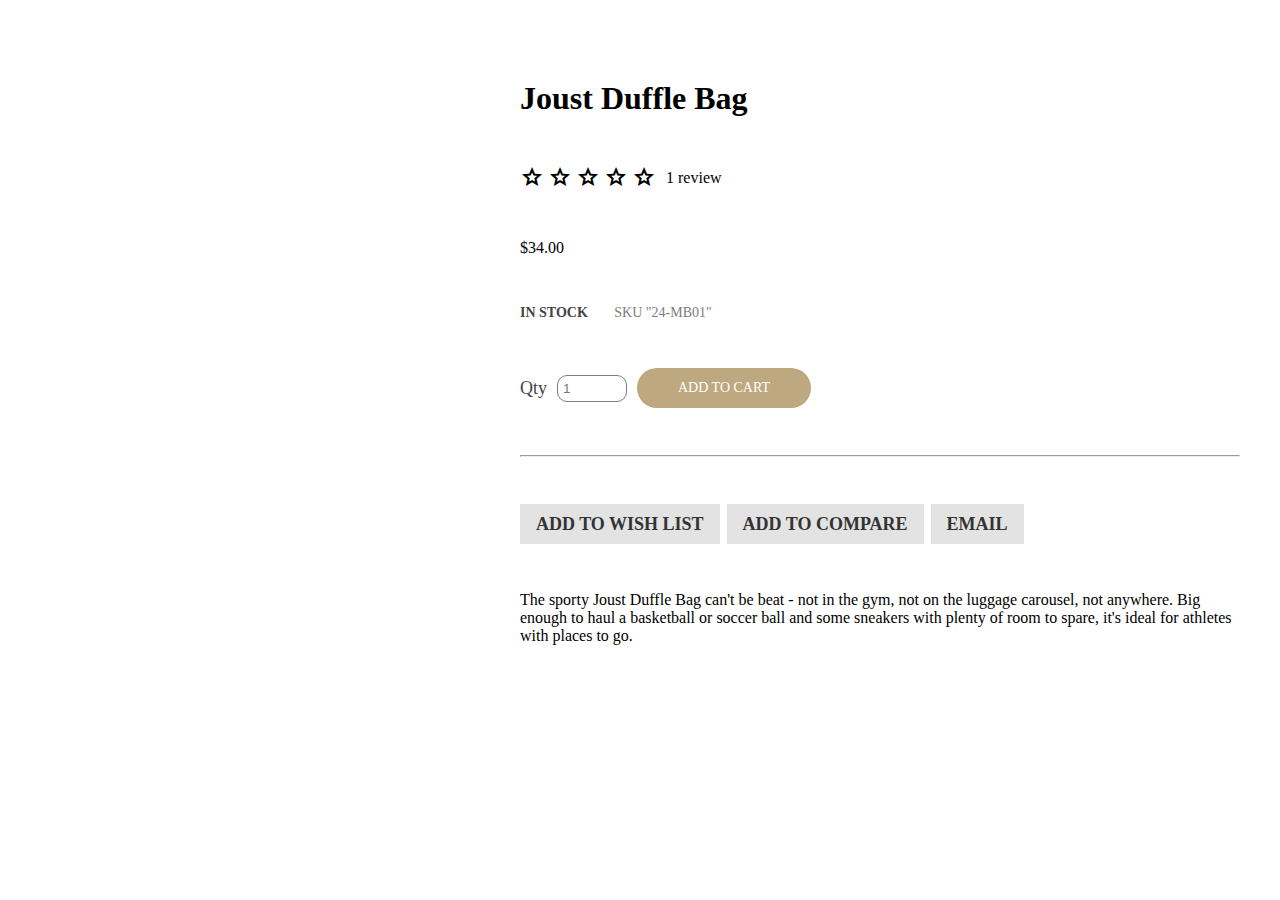
<file: product-details.html>
<!DOCTYPE html>
<html lang="en">
<head>
  <meta charset="UTF-8">
  <meta http-equiv="X-UA-Compatible" content="IE=edge">
  <meta name="viewport" content="width=device-width, initial-scale=1.0">
  <title>Document</title>
  <link rel="stylesheet" href="https://fonts.googleapis.com/css2?family=Material+Symbols+Outlined:opsz,wght,FILL,GRAD@20..48,100..700,0..1,-50..200" />
  <link rel="stylesheet" href="./css/product-details/style.css">
</head>
<body>
  <div class="product-details-area">
    <div class="container">
      <div class="row">
        <div class="product-details-image">
          <div class="product-details-image-inner">
            <!-- <img src="https://htmldemo.net/artfurniture/artfurniture/assets/img/product/1.jpg" alt="#"> -->
          </div>
        </div>
        <div class="product-details-info">
          <div class="product-details-info-inner">
            <h1>Joust Duffle Bag</h1>

            <div class="rating-review">
              <div class="product-rating">
                <span class="material-symbols-outlined">grade</span>
                <span class="material-symbols-outlined">grade</span>
                <span class="material-symbols-outlined">grade</span>
                <span class="material-symbols-outlined">grade</span>
                <span class="material-symbols-outlined">grade</span>
              </div>
              <span>1 review</span>
            </div>

            <span>$34.00</span>
            <span class="model-stock">
              In Stock
              <span>
                <span>SKU</span>
                "24-MB01"
              </span>
            </span>

            <div class="qty-cart-add">
              <label for="qty">Qty</label>
              <input type="number" id="qty" placeholder="1">
              <a href="#">Add to cart</a>
            </div>

            <hr>

            <div class="add-email-buttons">
              <a href="#">Add to wish list</a>
              <a href="#">Add to compare</a>
              <a href="#">Email</a>
            </div>

            <p>
              The sporty Joust Duffle Bag can't be beat - not in the gym, not on the luggage carousel, not anywhere. Big enough to haul a basketball or soccer ball and some sneakers with plenty of room to spare, it's ideal for athletes with places to go.
            </p>
          </div>
        </div>



        <!-- <div class="text-info">
          <h2>Details</h2>
          <hr>
          <div class="text-info-inner">
            <p>
              Convenience is next to nothing when your day is crammed with action. So whether you're heading to class, gym, or the unbeaten path, make sure you've got your Strive Shoulder Pack stuffed with all your essentials, and extras as well.
            </p>
            <ul>
              <li>Zippered main compartment.</li>
              <li>Front zippered pocket.</li>
              <li>Side mesh pocket.</li>
              <li>Cell phone pocket on strap.</li>
              <li>Adjustable shoulder strap and top carry handle</li>
            </ul>
          </div>
        </div> -->



      </div>
    </div>
  </div>

  
  
</body>
</html>
</file>
<file: css/product-details/style.css>
* {
  box-sizing: border-box;
  margin: 0;
  padding: 0;
}

.product-details-area {
  width: 100%;
  height: 80vh;
  padding: 80px 0 75px 0;
}

.container {
  width: calc(100% - 40px * 2);
  height: 100%;
  margin: 0 auto;
}

.row {
  width: 100%;
  height: 100%;
  display: flex;
  justify-content: space-between;
  align-items: center;
}

.product-details-image {
  width: 40%;
  height: 100%;
  background-image: url('https://htmldemo.net/artfurniture/artfurniture/assets/img/product/1.jpg');
  background-repeat: no-repeat;
  background-size: contain;
  background-position: center;
  object-fit: contain;
}

/* .product-details-image-inner {
  width: 100%;
  background-image: url('https://htmldemo.net/artfurniture/artfurniture/assets/img/product/1.jpg');
  background-repeat: no-repeat;
  background-size: cover;
  background-position: center;
} */

/* .product-details-image-inner img {
  width: 100%;
  height: 100%;
} */

.product-details-info {
  width: 60%;
  height: 100%;
}

.product-details-info-inner {
  width: 100%;
  height: 100%;
  display: flex;
  flex-direction: column;
  justify-content: space-between;
  align-items: flex-start;
}

/* ////////////////////////// */

.rating-review {
  display: flex;
  justify-content: space-between;
  align-items: center;
}

.product-rating {
  margin-right: 10px;
}

/* /////////////////// */

.model-stock {
  color: #444444;
  font-size: 14px;
  line-height: 18px;
  font-weight: 700;
  text-transform: uppercase;
}

.model-stock > span {
  color: #7d7d7d;
  font-weight: 400;
  margin-left: 23px;
}

/* //////////////////// */

.qty-cart-add {
  display: flex;
  justify-content: space-between;
  align-items: center;
  color: #444444;
  font-size: 18px;
}

.qty-cart-add input {
  width: 70px;
  padding: 5px;
  border-radius: 10px;
  border: 1px solid #7d7d7d;
  margin: 0 10px 0 10px;
}

.qty-cart-add a {
  background-color: #bda87f;
  border-radius: 29px;
  color: #fff;
  font-size: 14px;
  line-height: 40px;
  padding: 0 41px;
  text-transform: uppercase;
  text-decoration: none;
}

hr {
  width: 100%;
  height: 2px;
  background-color: #7d7d7d;
}
/* ///////////////// */

.add-email-buttons {
  width: 100%;
}

.add-email-buttons a {
  padding: 10px 16px;
  background-color: #e3e3e3;
  color: #333;
  font-size: 18px;
  font-weight: 700;
  line-height: 40px;
  margin-right: 3px;
  text-transform: uppercase;
  text-decoration: none;
}

.add-email-buttons a:hover {
  background-color: #bda87f;
  color: #fff;
}

/* ///////////////////// */
/* .text-info {
  padding: 15px;
  border: 2px solid #7d7d7d;
  margin-bottom: 50px;
}

.text-info-inner {
  margin-top: 15px;
}

.text-info-inner ul {
  margin-top: 10px;
  margin-left: 50px;
} */

@media screen and (max-width: 920px) {
  .product-details-area .row {
    display: block;
  }

  .product-details-image {
    width: 100%;
    height: 100%;
  }

  .product-details-info {
    width: 100%;
    height: 80%;
    padding-bottom: 50px;
  }

  /* .text-info {
    display: none;
  } */
}

@media screen and (max-width: 610px) {
  .product-details-area {
    padding: 15px 0 35px 0;
  }

  hr {
    margin: 5px 0;
  }

  .add-email-buttons {
    width: 100%;
    display: flex;
    flex-direction: column;
  }

  .add-email-buttons a {
    margin-bottom: 10px;
  }
}

@media screen and (max-width: 500px) {
  .product-details-image {
    height: 70%;
  }

  .container {
    width: calc(100% - 15px * 2);
  } 
}
</file>
